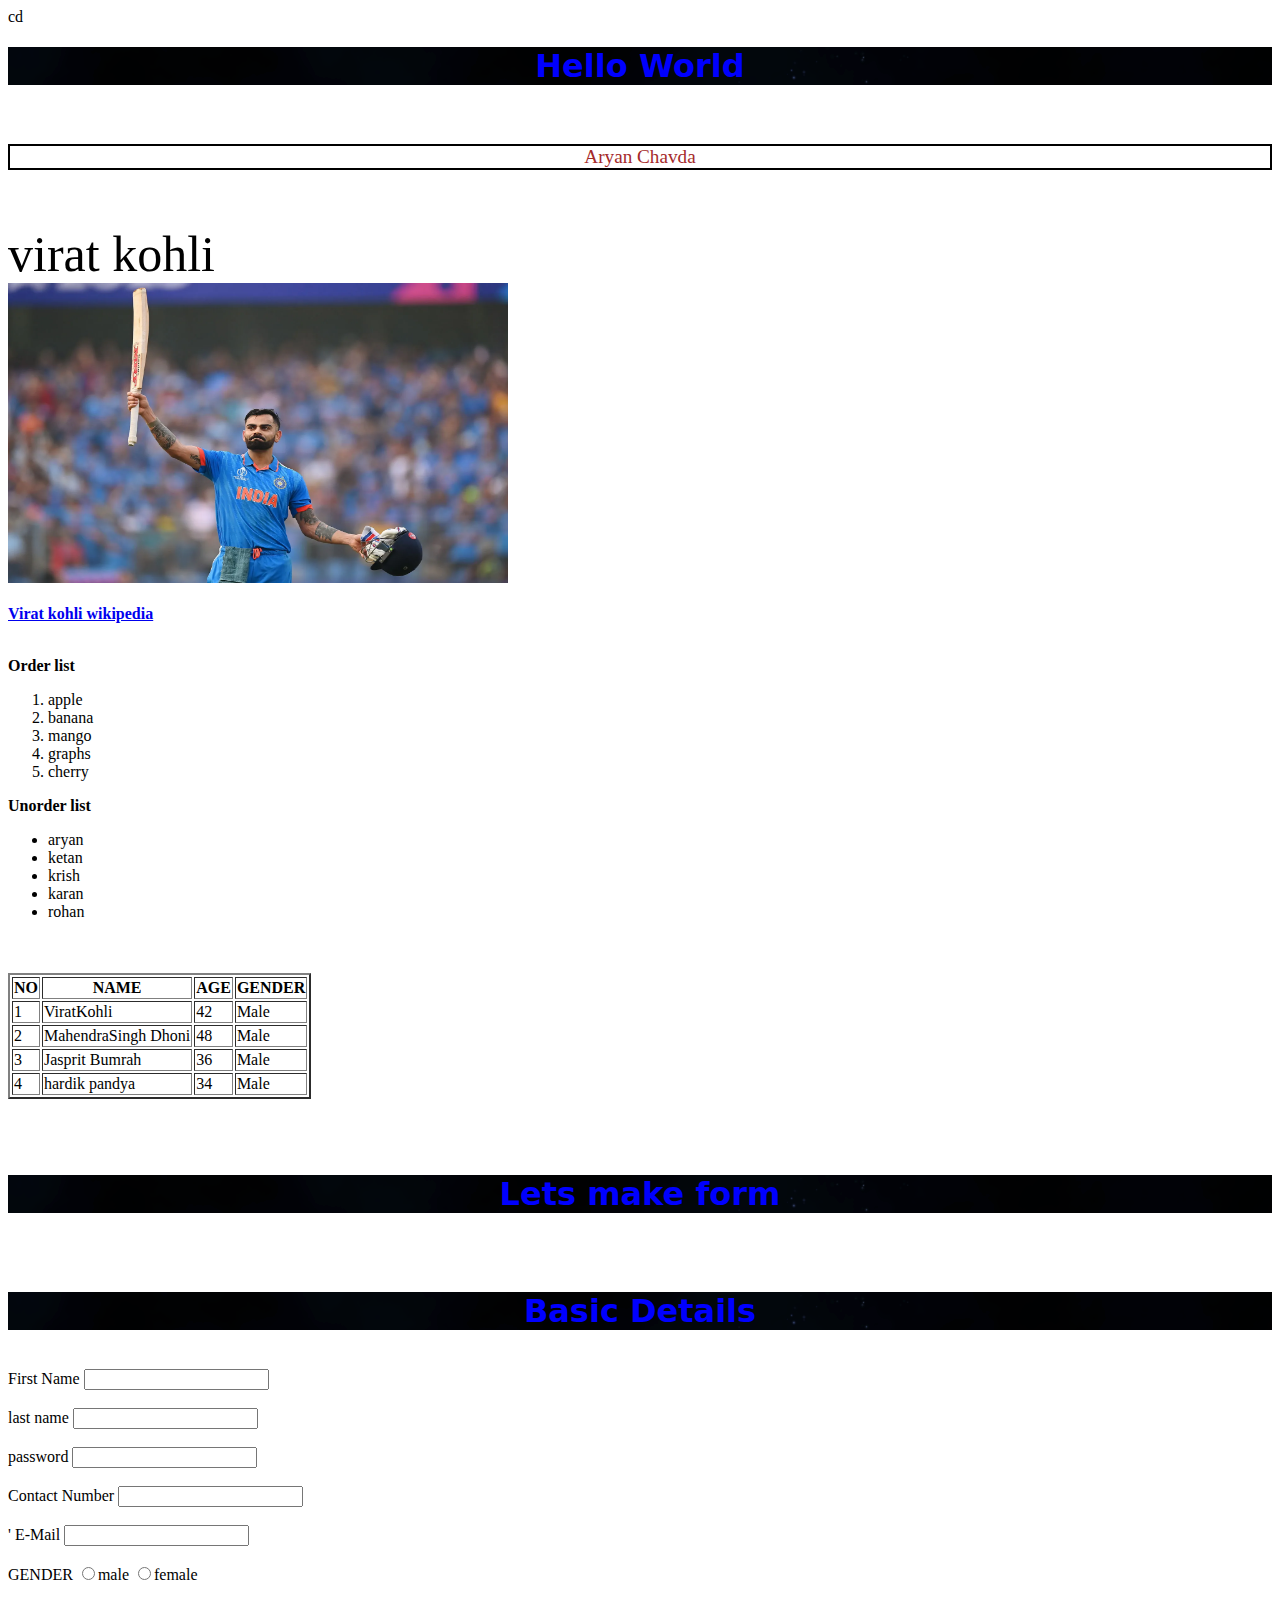
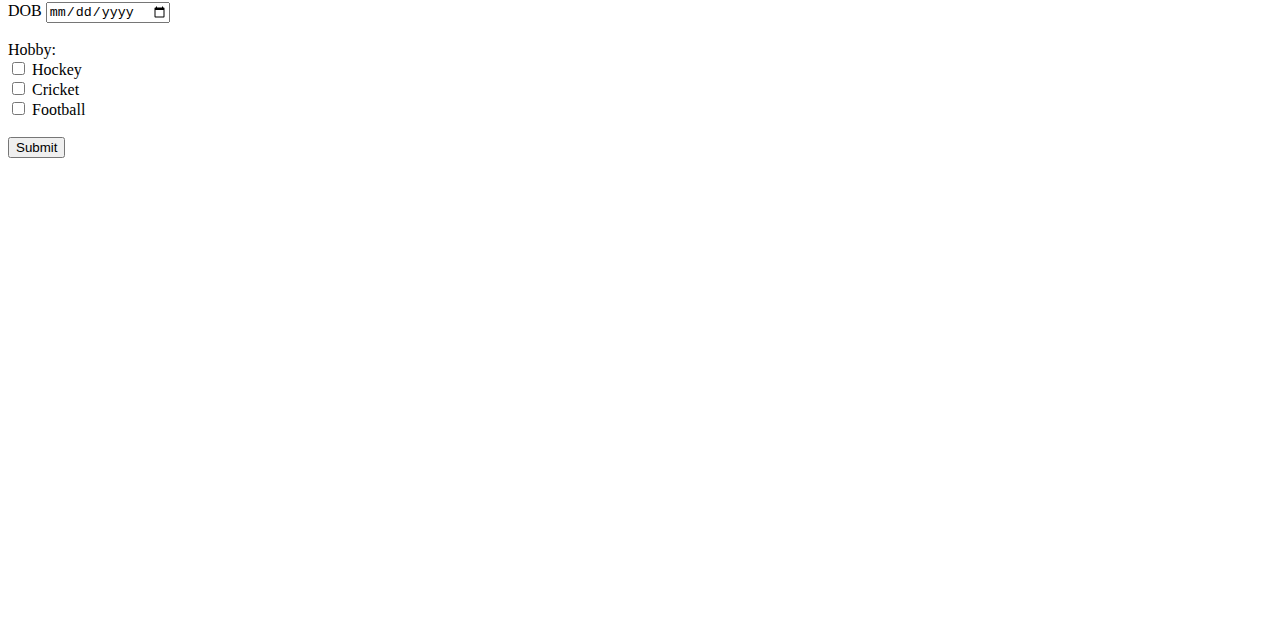
<file: Index.html>
<!DOCTYPE html>
<html lang="en">

<head>
    <meta charset="UTF-8">cd
    <meta name="viewport" content="width=device-width, initial-scale=1.0">
    <title>Aryan Chavda</title>
    <link rel="stylesheet" href="style.css">
</head>

<body>

    
    <!-- <video autoplay loop muted plays-inline class="back-vid">
        <source src="Data/background.mp4">
    </video> -->
    <header>
        <h1><b>Hello World</b></h1>
    </header>
    <main>
        <br>

        <p id="Myname">Aryan Chavda</p>
        <br>
        <br>
        <span style="font-size: 50px;"> virat kohli</span>

        <br>

        <img src="Data/vk.png" height="300px" width="500px" alt="photo"><br><br>

        <a href="https://en.wikipedia.org/wiki/Virat_Kohli"><b>Virat kohli wikipedia</b></a>



        <br><br>
    </main>
    <p><b>Order list </b></p>
    <ol>
        <li>apple</li>
        <li>banana</li>
        <li>mango</li>
        <li>graphs</li>
        <li>cherry</li>
    </ol>
    <p><b>Unorder list</b></p>
    <ul>
        <li>aryan</li>
        <li>ketan</li>
        <li>krish</li>
        <li>karan</li>
        <li>rohan</li>
    </ul>

    <br>
    <br>

    <table border="2px">
        <tr>
            <th>NO</th>
            <th>NAME</th>
            <th>AGE</th>
            <th>GENDER</th>
        </tr>
        <tr>
            <td>1</td>
            <td>ViratKohli</td>
            <td>42</td>
            <td>Male</td>
        </tr>
        <tr>
            <td>2</td>
            <td>MahendraSingh Dhoni</td>
            <td>48</td>
            <td>Male</td>
        </tr>
        <tr>
            <td>3</td>
            <td>Jasprit Bumrah</td>
            <td>36</td>
            <td>Male</td>

        </tr>
        <tr>
            <td>4</td>
            <td>hardik pandya</td>
            <td>34</td>
            <td>Male</td>
        </tr>

    </table><br><br><br>
    <h1>Lets make form</h1>

    <br><br>
    <h1>Basic Details</h1>

    <br>
    <form>
        <div>

            <label for="name">First Name</label>
            <input type="text" id="name" name="firstname"><br><br>

            <label for="name">last name</label>
            <input type="text" id="name" name="lastname"><br><br>

            <label for="">password</label>
            <input type="password" id="password" name="password"><br><br>

            <label for="">Contact Number</label>
            <input type="number" id="number" name="number"><br><br>'

            <label for="">E-Mail</label>
            <input type="text"><br><br>

            <label for="">GENDER</label>
            <input type="radio" value="Male">male
            <input type="radio" value="female">female <br><br>

            <label for="">DOB</label>
            <input type="date"><br><br>

            Hobby:<br> 

            <input type="checkbox">
            <label for="">Hockey</label>
            <br>
            <input type="checkbox">
            <label for="">Cricket</label>
            <br>
            <input type="checkbox">
            <label for="">Football</label>
            <br>
            <br>
            <input type="submit">


    </form>

    </div>

    <iframe src="https://www.google.com/maps/embed?pb=!1m12!1m8!1m3!1d117471.94988275545!2d72.5377844!3d23.060519!3m2!1i1024!2i768!4f13.1!2m1!1stech%20ahmedabad!5e0!3m2!1sen!2sin!4v1736422624441!5m2!1sen!2sin" width="600" height="450" style="border:0;" allowfullscreen="" loading="lazy" referrerpolicy="no-referrer-when-downgrade"></iframe>





</body>

</html>
</file>
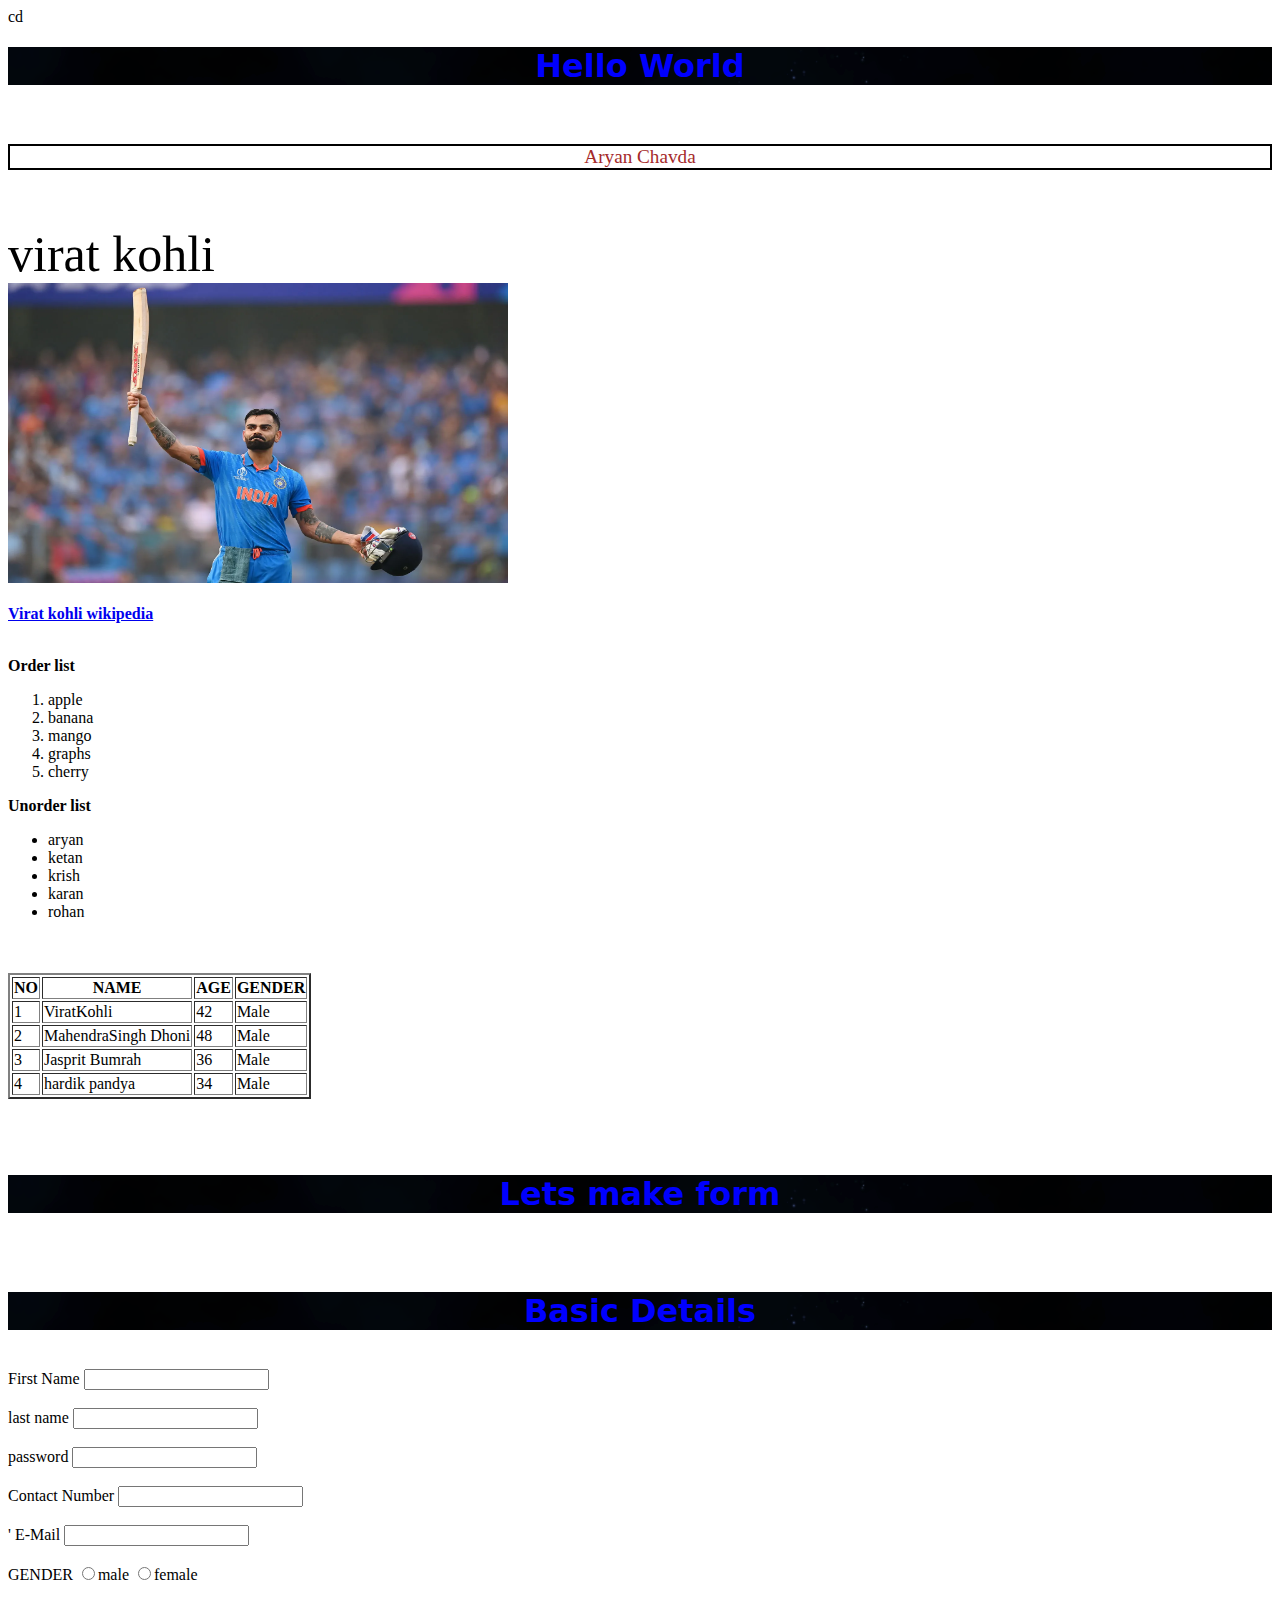
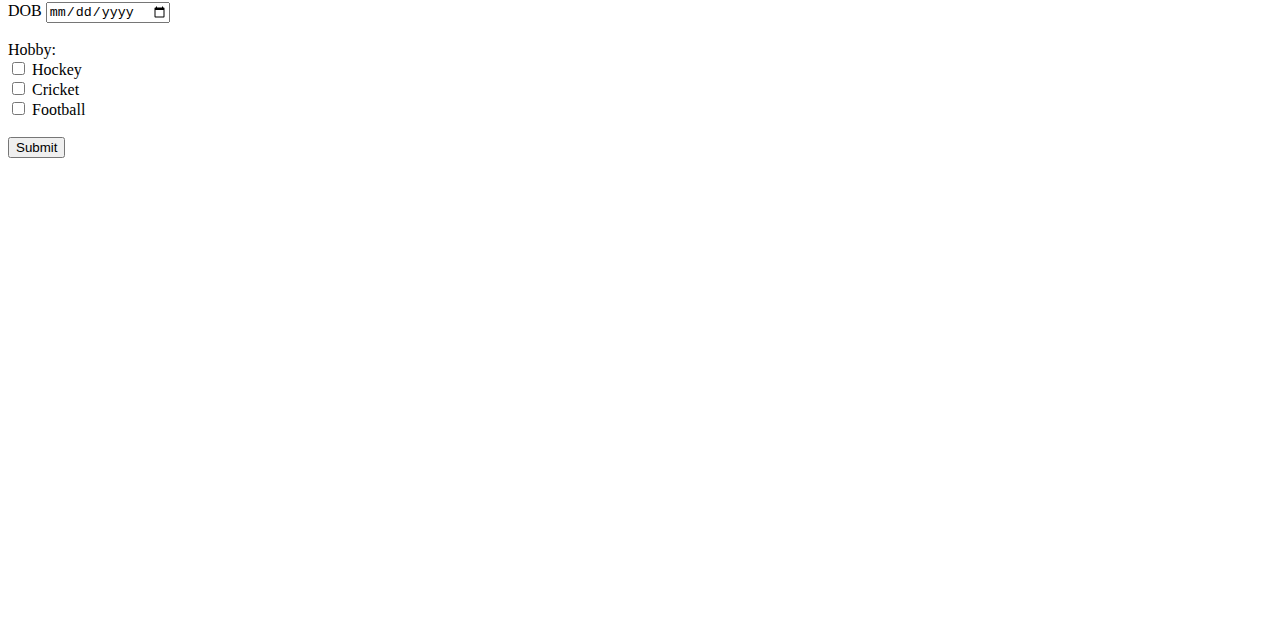
<file: index.html>
<!DOCTYPE html>
<html lang="en">

<head>
    <meta charset="UTF-8">cd
    <meta name="viewport" content="width=device-width, initial-scale=1.0">
    <title>Aryan Chavda</title>
    <link rel="stylesheet" href="style.css">
</head>

<body>

    
    <!-- <video autoplay loop muted plays-inline class="back-vid">
        <source src="Data/background.mp4">
    </video> -->
    <header>
        <h1><b>Hello World</b></h1>
    </header>
    <main>
        <br>

        <p id="Myname">Aryan Chavda</p>
        <br>
        <br>
        <span style="font-size: 50px;"> virat kohli</span>

        <br>

        <img src="Data/vk.png" height="300px" width="500px" alt="photo"><br><br>

        <a href="https://en.wikipedia.org/wiki/Virat_Kohli"><b>Virat kohli wikipedia</b></a>



        <br><br>
    </main>
    <p><b>Order list </b></p>
    <ol>
        <li>apple</li>
        <li>banana</li>
        <li>mango</li>
        <li>graphs</li>
        <li>cherry</li>
    </ol>
    <p><b>Unorder list</b></p>
    <ul>
        <li>aryan</li>
        <li>ketan</li>
        <li>krish</li>
        <li>karan</li>
        <li>rohan</li>
    </ul>

    <br>
    <br>

    <table border="2px">
        <tr>
            <th>NO</th>
            <th>NAME</th>
            <th>AGE</th>
            <th>GENDER</th>
        </tr>
        <tr>
            <td>1</td>
            <td>ViratKohli</td>
            <td>42</td>
            <td>Male</td>
        </tr>
        <tr>
            <td>2</td>
            <td>MahendraSingh Dhoni</td>
            <td>48</td>
            <td>Male</td>
        </tr>
        <tr>
            <td>3</td>
            <td>Jasprit Bumrah</td>
            <td>36</td>
            <td>Male</td>

        </tr>
        <tr>
            <td>4</td>
            <td>hardik pandya</td>
            <td>34</td>
            <td>Male</td>
        </tr>

    </table><br><br><br>
    <h1>Lets make form</h1>

    <br><br>
    <h1>Basic Details</h1>

    <br>
    <form>
        <div>

            <label for="name">First Name</label>
            <input type="text" id="name" name="firstname"><br><br>

            <label for="name">last name</label>
            <input type="text" id="name" name="lastname"><br><br>

            <label for="">password</label>
            <input type="password" id="password" name="password"><br><br>

            <label for="">Contact Number</label>
            <input type="number" id="number" name="number"><br><br>'

            <label for="">E-Mail</label>
            <input type="text"><br><br>

            <label for="">GENDER</label>
            <input type="radio" value="Male">male
            <input type="radio" value="female">female <br><br>

            <label for="">DOB</label>
            <input type="date"><br><br>

            Hobby:<br> 

            <input type="checkbox">
            <label for="">Hockey</label>
            <br>
            <input type="checkbox">
            <label for="">Cricket</label>
            <br>
            <input type="checkbox">
            <label for="">Football</label>
            <br>
            <br>
            <input type="submit">


    </form>

    </div>

    <iframe src="https://www.google.com/maps/embed?pb=!1m12!1m8!1m3!1d117471.94988275545!2d72.5377844!3d23.060519!3m2!1i1024!2i768!4f13.1!2m1!1stech%20ahmedabad!5e0!3m2!1sen!2sin!4v1736422624441!5m2!1sen!2sin" width="600" height="450" style="border:0;" allowfullscreen="" loading="lazy" referrerpolicy="no-referrer-when-downgrade"></iframe>





</body>

</html>
</file>
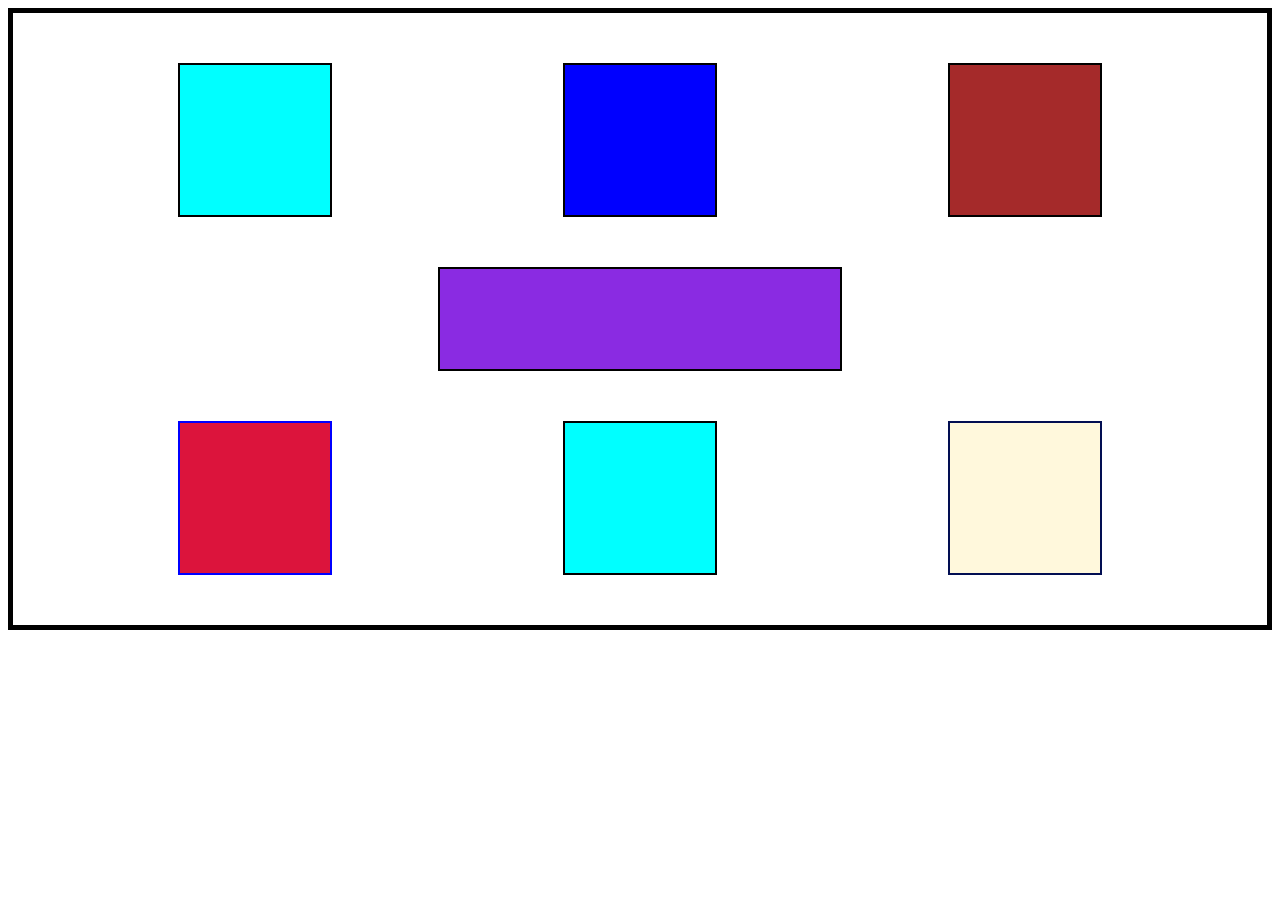
<file: div.html>
<!DOCTYPE html>
<html lang="en">
<head>
    <meta charset="UTF-8">
    <meta name="viewport" content="width=device-width, initial-scale=1.0">
    <title>Document</title>
    <link rel="stylesheet" href="div.css">
</head>
<body>

    <div class="main">

        <div class="row1">
        <div class="a"></div>
        <div class="b"></div>
        <div class="c"></div>
     </div>
     <div class="row2">
        <div class="d"></div>
     </div>
        <div class="row3">
        <div class="e"></div>
        <div class="f"></div>
        <div class="g"></div>
     </div>
     
    </div>
    
</body>
</html>
</file>
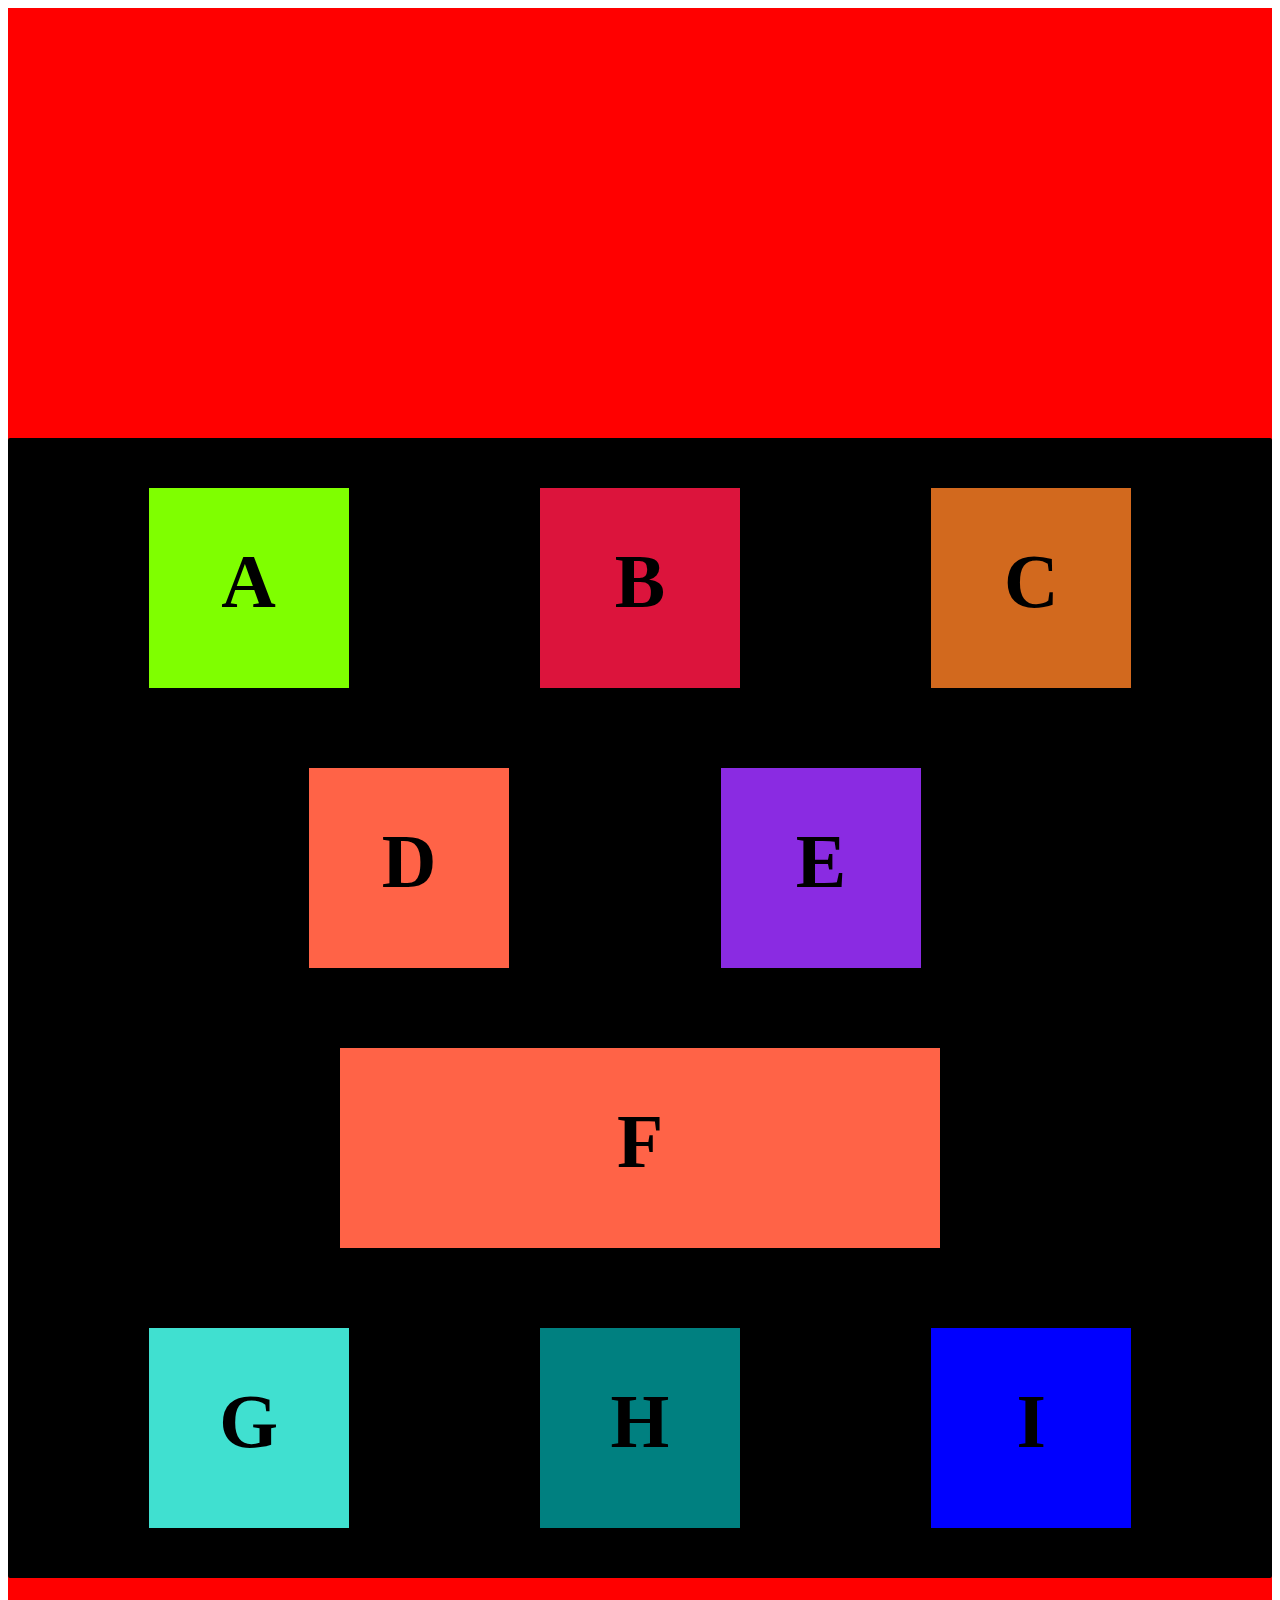
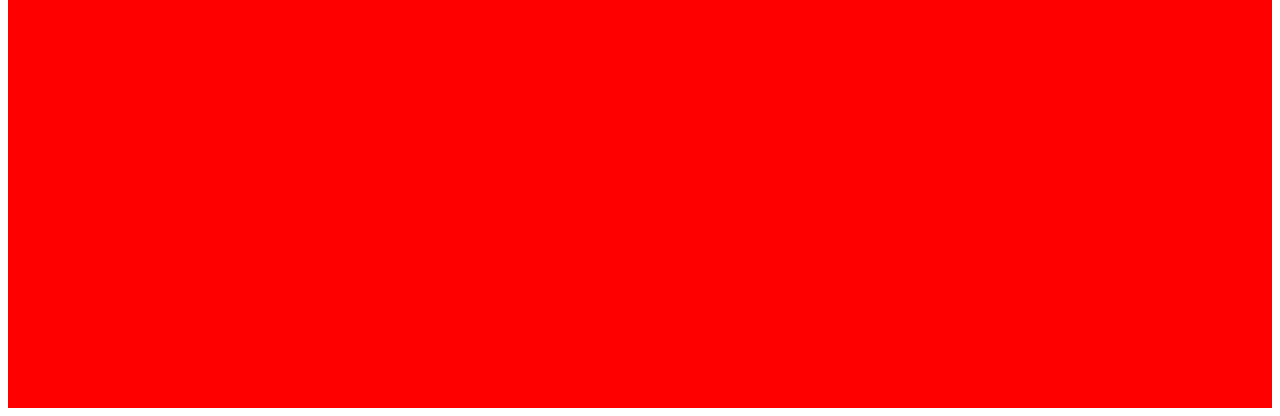
<file: div1.html>
<!DOCTYPE html>
<html lang="en">
<head>
    <meta charset="UTF-8">
    <meta name="viewport" content="width=device-width, initial-scale=1.0">
    <title>Document</title>
    <link rel="stylesheet" href="div1.css">
</head> 
<body>
    <div class="main1">
    <div class="main">

        <div class="row1">
            <div class="a"><h1>A</h1></div>
            <div class="b"><h1>B</h1></div>
            <div class="c"><h1>C</h1></div>
        </div>

        <div class="row2">
            <div class="d"><h1>D</h1></div>
            <div class="e"><h1>E</h1></div>
        </div>
        <div class="row3">
            <div class="f"><h1>F</h1></div>
        </div>
        <div class="row4">
            <div class="g"><h1>G</h1></div>
            <div class="h"><h1>H</h1></div>
            <div class="i"><h1>I</h1></div>
        </div>
    </div>

    </div>
    
</body>
</html>
</file>
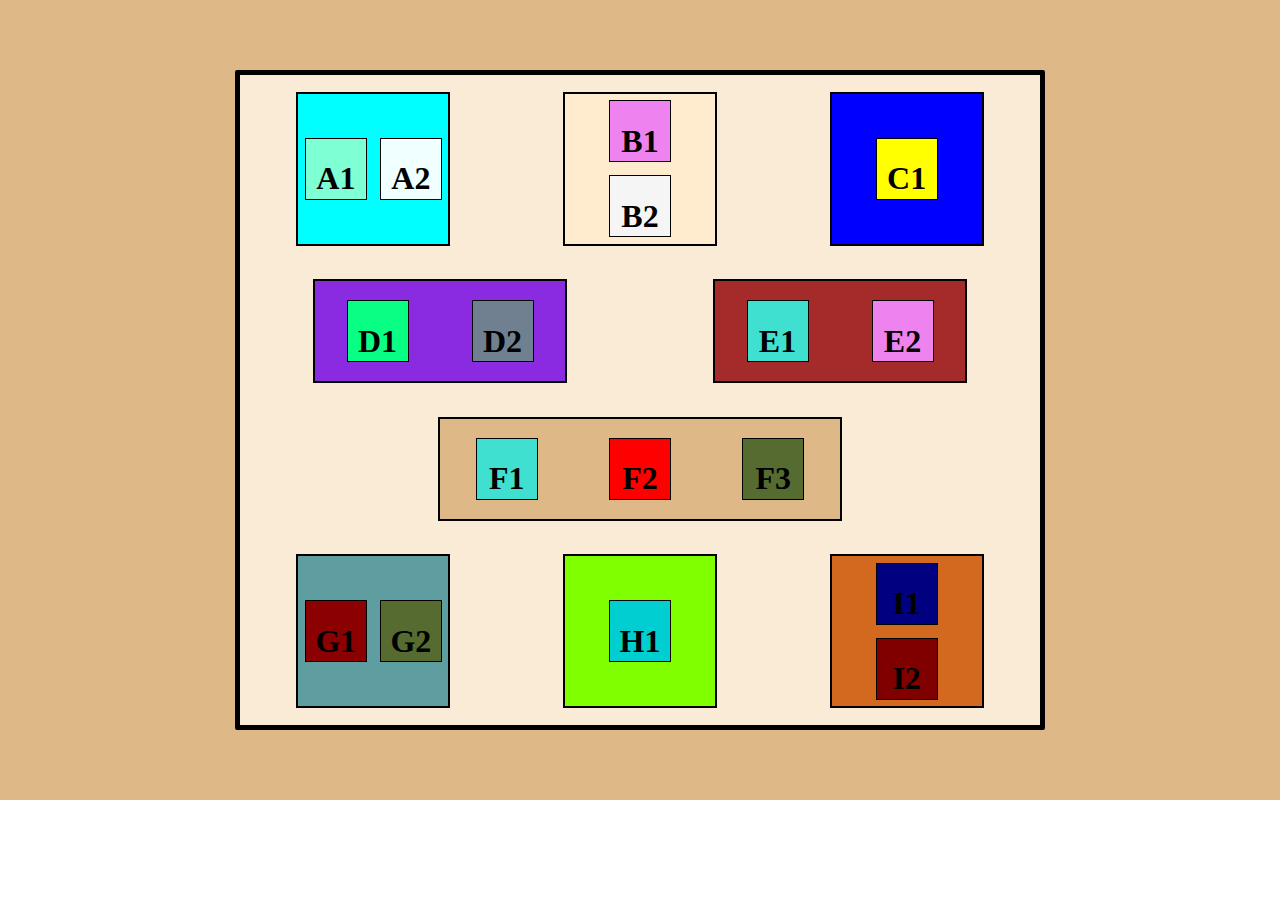
<file: div2.html>
<!DOCTYPE html>
<html lang="en">
  <head>
    <meta charset="UTF-8" />
    <meta name="viewport" content="width=device-width, initial-scale=1.0" />
    <title>Document</title>
    <link rel="stylesheet" href="div2.css" />
  </head>
  <body>
    <div class="main1">
    <div class="main">
      <div class="row1">
        <div class="a">
         
            <div class="a1"><h1>A1</h1></div>
            <div class="a2"><h1>A2</h1></div>
          </div>
        
        <div class="b">
          
            <div class="b1"><h1>B1</h1></div>
            <div class="b2"><h1>B2</h1></div>
          
        </div>
        <div class="c">
          <div class="c1"><h1>C1</h1></div>
        </div>
      </div>
      

      <div class="row2">
        <div class="d">
         
            <div class="d1"><h1>D1</h1></div>
            <div class="d2"><h1>D2</h1></div>
          
        </div>
        <div class="e">
          
            <div class="e1"><h1>E1</h1></div>
            <div class="e2"><h1>E2</h1></div>
          
        </div>
      </div>
      <div class="row3">
        <div class="f">
          
            <div class="f1"><h1>F1</h1></div>
            <div class="f2"><h1>F2</h1></div>
            <div class="f3"><h1>F3</h1></div>
          
        </div>
      </div>
      <div class="row4">
        <div class="g">
          
            <div class="g1"><h1>G1</h1></div>
            <div class="g2"><h1>G2</h1></div>
          
        </div>
        <div class="h">
          <div class="h1"><h1>H1</h1></div>
        </div>
        <div class="i">
          
            <div class="i1"><h1>I1</h1></div>
            <div class="i2"><h1>I2</h1></div>
          
        </div>
      </div>
    </div>
</div>
</div>
  </body>
</html>
</file>
<file: style.css>
/* element selector */
h1 {
  text-align: center;
  font-family: system-ui, -apple-system, BlinkMacSystemFont, "Segoe UI", Roboto,
    Oxygen, Ubuntu, Cantarell, "Open Sans", "Helvetica Neue", sans-serif;
  text-decoration: double;
  background-position-x: right;
  background-image: url(Data/hello_world.png);
  color: blue;
}

/* ID selector */

#Myname {
  text-align: center;
  font-style: normal;
  font-size: larger;
  color: brown;
  background: color(srgb red green blue);
  border: 2px solid black;
}

/* \ Class selector */

/* .back-vid {
  position: absolute;
  right: 10;
  bottom: 10;
  top: 10;
  z-index: -1;
} */

/* Group Selector */
table,form{

  align-items: center;
  

}
</file>
<file: div.css>
.a{

    height: 150px;
    width: 150px;
    border: 2px solid black;
    background-color: aqua;


}
.a:hover{
    scale: 1.2;
}

.b{

    height: 150px;
    width: 150px;
    border: 2px solid black;
    background-color: blue;
    

}
.c{

    height: 150px;
    width: 150px;
    border: 2px solid black;
    background-color: brown;
    

}

.row1{

    display: flex;
    flex-direction: row;
    justify-content: center;
    justify-content: space-around;
}

.d{

    height: 100px;
    width: 400px;
    border: 2px solid black;
    background-color: blueviolet;

    

}
.row2{

    display: flex;
    flex-direction: row;
    justify-content: center;
    margin-top: 50px;

}

.e{
    height: 150px;
    width: 150px;
    border: 2px solid blue;
    background-color:crimson;

}

.f{
    height: 150px;
    width: 150px;
    border: 2px solid black;
    background-color: aqua;

}
.g{
    height: 150px;
    width: 150px;
    border: 2px solid rgb(2, 14, 82);
    background-color: cornsilk;

}
.row3{
    display: flex;
    flex-direction: row;
    justify-content:space-around;
    margin-top: 50px;

}
.main{
    padding:50px;
    border: 5px solid black;

}
</file>
<file: div1.css>
.a{
    height: 200px;
    width: 200px;
    border: 5px solid black;
    background-color: chartreuse;
}
.b{
    height: 200px;
    width: 200px;
    border: 5px solid black;
    background-color: crimson;
}
.c{
    height: 200px;
    width: 200px;
    border: 5px solid black;
    background-color: chocolate;
}
.row1{
    display: flex;
    flex-direction:row;
    justify-content: space-around;
}
.d{
    height: 200px;
    width: 200px;
    border: 5px solid black;
    background-color: tomato;
    margin-left: 150px;
}
.e{
    height: 200px;
    width: 200px;
    border: 5px solid black;
    background-color: blueviolet;
    margin-right: 200px;
}
.row2{
    display: flex;
    flex-direction: row;
    justify-content: space-around;
    margin-top: 70px;
    
}
.f{
    height: 200px;
    width: 600px;
    border: 5px solid black;
    background-color: tomato;
    

}
.row3{
    display: flex;
    flex-direction: row;
    justify-content: center;
    margin-top: 70px;    
}
.g{
    height: 200px;
    width: 200px;
    border: 5px solid black;
    background-color: turquoise;

}
.h{
    height: 200px;
    width: 200px;
    border: 5px solid black;
    background-color: teal;

}
.i{
    height: 200px;
    width: 200px;
    border: 5px solid black;
    background-color: blue;

}
.row4{
    display: flex;
    flex-direction: row;
    justify-content: space-around;
    margin-top: 70px;
}
.main{
    border: 5px solid black;
    border-radius: 2px;
   width: 1200px;
   padding: 40px;
   background-color: black;
   
}
.main1{
    display: flex;
    justify-content: center;
    align-items: center;
    height: 2000px;
    background-color: red;
    
}
h1{
    color:black;
    font-size: 2cm;
    text-align: center;
    }

body{
    overflow-y:hidden ;
}
@media only screen and (max-width: 600px) {
    .a{
        height: 20px;
        width: 20px;
        border: 5px solid black;
        background-color: chartreuse;
    }
    .b{
        height: 20px;
        width: 20px;
        border: 5px solid black;
        background-color: crimson;
    }
    .c{
        height: 20px;
        width: 20px;
        border: 5px solid black;
        background-color: chocolate;
    }
    .row1{
        display: flex;
        flex-direction:row;
        justify-content: space-around;
    }
    .d{
        height: 20px;
        width: 20px;
        border: 5px solid black;
        background-color: tomato;
        margin-left: 15px;
    }
    .e{
        height: 20px;
        width: 20px;
        border: 5px solid black;
        background-color: blueviolet;
        margin-right: 20px;
    }
    .row2{
        display: flex;
        flex-direction: row;
        justify-content: space-around;
        margin-top: 7px;
        
    }
    .f{
        height: 20px;
        width: 60px;
        border: 5px solid black;
        background-color: tomato;
        
    
    }
    .row3{
        display: flex;
        flex-direction: row;
        justify-content: center;
        margin-top: 7px;    
    }
    .g{
        height: 20px;
        width: 20px;
        border: 5px solid black;
        background-color: turquoise;
    
    }
    .h{
        height: 20px;
        width: 20px;
        border: 5px solid black;
        background-color: teal;
    
    }
    .i{
        height: 20px;
        width: 20px;
        border: 5px solid black;
        background-color: blue;
    
    }
    .row4{
        display: flex;
        flex-direction: row;
        justify-content: space-around;
        margin-top: 7px;
    }
    .main{
        border: 5px solid black;
        border-radius: 2px;
        width: 120px;
        padding: 4px;
        background-color: black;
       
    }
    .main1{ 
        display: flex;
        justify-content: center;
        align-items: center;
        height: 600px;
        background-color: red;
        
    }
    
  }
</file>
<file: div2.css>
.a {
  height: 150px;
  width: 150px;
  border: 2px solid black;
  background-color: aqua;
  display: flex;
  flex-direction: row;
  justify-content: space-around;
  align-items: center;
}
.a1 {
  height: 60px;
  width: 60px;
  border: 1px solid black;
  background-color: aquamarine;
}
.a2 {
  height: 60px;
  width: 60px;
  border: 1px solid black;
  background-color: azure;
}

.b {
  height: 150px;
  width: 150px;
  border: 2px solid black;
  background-color: blanchedalmond;
  display: flex;
  flex-direction: column;
  justify-content: space-around;
  align-items: center;
}
.b1 {
  height: 60px;
  width: 60px;
  border: 1px solid black;
  background-color: violet;
}
.b2 {
  height: 60px;
  width: 60px;
  border: 1px solid black;
  background-color: whitesmoke;
}

.c {
  height: 150px;
  width: 150px;
  border: 2px solid black;
  background-color: blue;
  display: flex;
  justify-content: center;
  align-items: center;
}
.c1 {
  height: 60px;
  width: 60px;
  border: 1px solid black;
  background-color: yellow;
}
.row1 {
  display: flex;
  flex-direction: row;
  justify-content: space-around;
}

.d {
  height: 100px;
  width: 250px;
  border: 2px solid black;
  background-color: blueviolet;
  display: flex;
  flex-direction: row;
  justify-content: space-around;
  align-items: center;
}
.d1 {
  height: 60px;
  width: 60px;
  border: 1px solid black;
  background-color: rgb(9, 255, 132);
}
.d2 {
  height: 60px;
  width: 60px;
  border: 1px solid black;
  background-color: slategray;
}

.e {
  height: 100px;
  width: 250px;
  border: 2px solid black;
  background-color: brown;
  display: flex;
  flex-direction: row;
  justify-content: space-around;
  align-items: center;
}
.e1 {
  height: 60px;
  width: 60px;
  border: 1px solid black;
  background-color: turquoise;
}
.e2 {
  height: 60px;
  width: 60px;
  border: 1px solid black;
  background-color: violet;
}

.row2 {
  display: flex;
  flex-direction: row;
  justify-content: space-around;
}

.f {
  height: 100px;
  width: 400px;
  border: 2px solid black;
  background-color: burlywood;
  display: flex;
  flex-direction: row;
  justify-content: space-around;
  align-items: center;
}
.f1 {
  height: 60px;
  width: 60px;
  border: 1px solid black;
  background-color: turquoise;
}
.f2 {
  height: 60px;
  width: 60px;
  border: 1px solid black;
  background-color: red;
}
.f3 {
  height: 60px;
  width: 60px;
  border: 1px solid black;
  background-color: darkolivegreen;
}

.row3 {
  display: flex;
  justify-content: center;
}

.g {
  height: 150px;
  width: 150px;
  border: 2px solid black;
  background-color: cadetblue;
  display: flex;
  flex-direction: row;
  justify-content: space-around;
  align-items: center;
}

.g1 {
  height: 60px;
  width: 60px;
  border: 1px solid black;
  background-color: darkred;
}
.g2 {
  height: 60px;
  width: 60px;
  border: 1px solid black;
  background-color: darkolivegreen;
}

.h {
  height: 150px;
  width: 150px;
  border: 2px solid black;
  background-color: chartreuse;
  display: flex;
  justify-content: center;
  align-items: center;
}
.h1 {
  height: 60px;
  width: 60px;
  border: 1px solid black;
  background-color: darkturquoise;
}
.i {
  height: 150px;
  width: 150px;
  border: 2px solid black;
  background-color: chocolate;
  display: flex;
  flex-direction: column;
  justify-content: space-around;
  align-items: center;
}
.i1 {
  height: 60px;
  width: 60px;
  border: 1px solid black;
  background-color: navy;
}
.i2 {
  height: 60px;
  width: 60px;
  border: 1px solid black;
  background-color: maroon;
}

.row4 {
  display: flex;
  justify-content: space-around;
}
.main {
  border: 5px solid black;
  background-color: antiquewhite;
  border-radius: 2px;
  height: 650px;
  width: 800px;

  display: flex;
  flex-direction: column;
  justify-content: space-around;
}
h1 {
  text-align: center;
}
.main1 {
  display: flex;
  justify-content: center;
  align-items: center;
  height: 800px;
  background-color: burlywood;
}
body {
  overflow-y: hidden;
  margin: 0;
  padding: 0;
  
}
</file>
